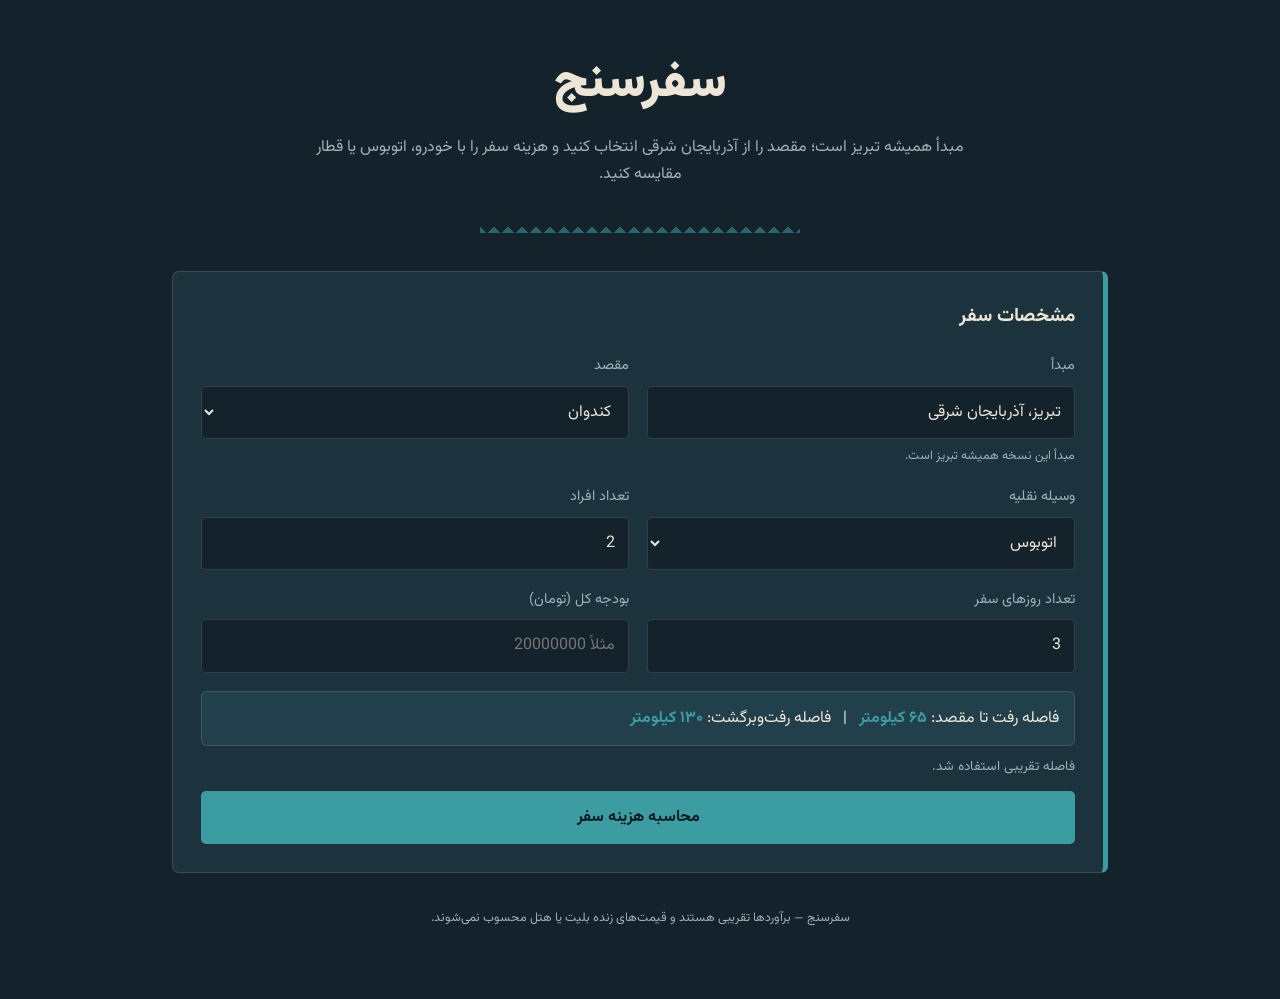
<file: index.html>
<!DOCTYPE html>
<html lang="fa" dir="rtl">
<head>
  <!-- ۱. پایه‌ای‌ترین تگ‌ها — همیشه اول -->
  <meta charset="UTF-8">
  <meta name="viewport" content="width=device-width, initial-scale=1.0">

  <!-- ۲. عنوان و توضیحات اصلی -->
  <title>سفرسنج — موتور تخمین هزینه سفر</title>
  <meta name="description" content="مبدأ تبریز. مقصد، بودجه و تعداد نفرات رو وارد کن، کل هزینه سفر رو با جزئیات ببین و بفهم کدوم شهر به‌صرفه‌تره.">

  <!-- ۳. Open Graph (لینکدین، فیسبوک، واتساپ) -->
  <meta property="og:type" content="website">
  <meta property="og:site_name" content="سفرسنج">
  <meta property="og:url" content="https://kowsarfgh.github.io/safarsanj/">
  <meta property="og:title" content="سفرسنج — موتور تخمین هزینه سفر">
  <meta property="og:description" content="مبدأ تبریز. مقصد، بودجه و تعداد نفرات رو وارد کن، کل هزینه سفر رو با جزئیات ببین و بفهم کدوم شهر به‌صرفه‌تره.">
  <meta property="og:image" content="https://kowsarfgh.github.io/safarsanj/preview.png">
  <meta property="og:image:width" content="1200">
  <meta property="og:image:height" content="627">
  <meta property="og:locale" content="fa_IR">

  <!-- ۴. Twitter / X -->
  <meta name="twitter:card" content="summary_large_image">
  <meta name="twitter:title" content="سفرسنج — موتور تخمین هزینه سفر">
  <meta name="twitter:description" content="مبدأ تبریز. مقصد، بودجه و تعداد نفرات رو وارد کن، کل هزینه سفر رو با جزئیات ببین.">
  <meta name="twitter:image" content="https://kowsarfgh.github.io/safarsanj/preview.png">

  <!-- ۵. فونت‌ها -->
  <link rel="preconnect" href="https://fonts.googleapis.com">
  <link rel="preconnect" href="https://fonts.gstatic.com" crossorigin>
  <link href="https://fonts.googleapis.com/css2?family=Vazirmatn:wght@400;500;600;700;900&display=swap" rel="stylesheet">

  <!-- ۶. استایل -->
  <link rel="stylesheet" href="style.css">
</head>
<body>

<div class="wrap">

  <header>
    <h1>سفرسنج</h1>
    <p>مبدأ همیشه تبریز است؛ مقصد را از آذربایجان شرقی انتخاب کنید و هزینه سفر را با خودرو، اتوبوس یا قطار مقایسه کنید.</p>
  </header>

  <div class="tile"></div>

  <section class="ticket">
    <h2>مشخصات سفر</h2>

    <form id="trip-form">
      <div class="field-grid">

        <div class="field">
          <label>مبدأ</label>
          <input value="تبریز، آذربایجان شرقی" readonly>
          <small>مبدأ این نسخه همیشه تبریز است.</small>
        </div>

        <div class="field">
          <label for="destination">مقصد</label>
          <select id="destination" required></select>
        </div>

        <div class="field">
          <label for="vehicle">وسیله نقلیه</label>
          <select id="vehicle" required></select>
        </div>

        <div class="field">
          <label for="people">تعداد افراد</label>
          <input type="number" id="people" min="1" value="2" required>
        </div>

        <div class="field">
          <label for="days">تعداد روزهای سفر</label>
          <input type="number" id="days" min="1" value="3" required>
        </div>

        <div class="field">
          <label for="budget">بودجه کل (تومان)</label>
          <input type="number" id="budget" min="0" placeholder="مثلاً 20000000" required>
        </div>

        <div class="field hidden" id="fuel-field">
          <label for="fuelPrice">قیمت بنزین (تومان/لیتر)</label>
          <input type="number" id="fuelPrice" min="0" value="10000" step="500">
          <small>مصرف پیش‌فرض خودرو: ۷.۵ لیتر در ۱۰۰ کیلومتر. قیمت بنزین قابل تغییر است.</small>
        </div>

      </div>

      <div class="distance-box">
        فاصله رفت تا مقصد: <strong id="distance-one-way">—</strong>
        &nbsp; | &nbsp;
        فاصله رفت‌وبرگشت: <strong id="distance-round">—</strong>
      </div>

      <p class="status" id="fetch-status"></p>

      <button class="btn" id="submit-btn" type="submit">محاسبه هزینه سفر</button>
    </form>
  </section>

  <section id="results">
    <h2>نتیجه تحلیل</h2>
    <p id="results-sub" class="note"></p>

    <div class="summary-grid" id="summary-grid"></div>
    <div class="tier-grid" id="tier-grid"></div>
    <div class="recommend" id="recommend"></div>

    <div class="compare">
      <table>
        <thead>
          <tr>
            <th>مقصد</th>
            <th>مسافت رفت</th>
            <th>هزینه</th>
            <th>درصد بودجه</th>
            <th>به‌صرفه بودن</th>
            <th>تعداد جاذبه</th>
          </tr>
        </thead>
        <tbody id="comparison-body"></tbody>
      </table>
    </div>

    <p class="note">
      هزینه اقامت، غذا، تفریح و خرید «برآوردی» هستند؛ فاصله جاده‌ای در صورت دسترسی از OSRM/OpenStreetMap دریافت می‌شود.
      هزینه خودرو بر اساس رفت‌وبرگشت، مصرف ۷.۵ لیتر در ۱۰۰ کیلومتر و قیمت بنزین واردشده محاسبه می‌شود.
    </p>
  </section>

  <footer>
    سفرسنج — برآوردها تقریبی هستند و قیمت‌های زنده بلیت یا هتل محسوب نمی‌شوند.
  </footer>

</div>

<script src="app.js"></script>

</body>
</html>
</file>
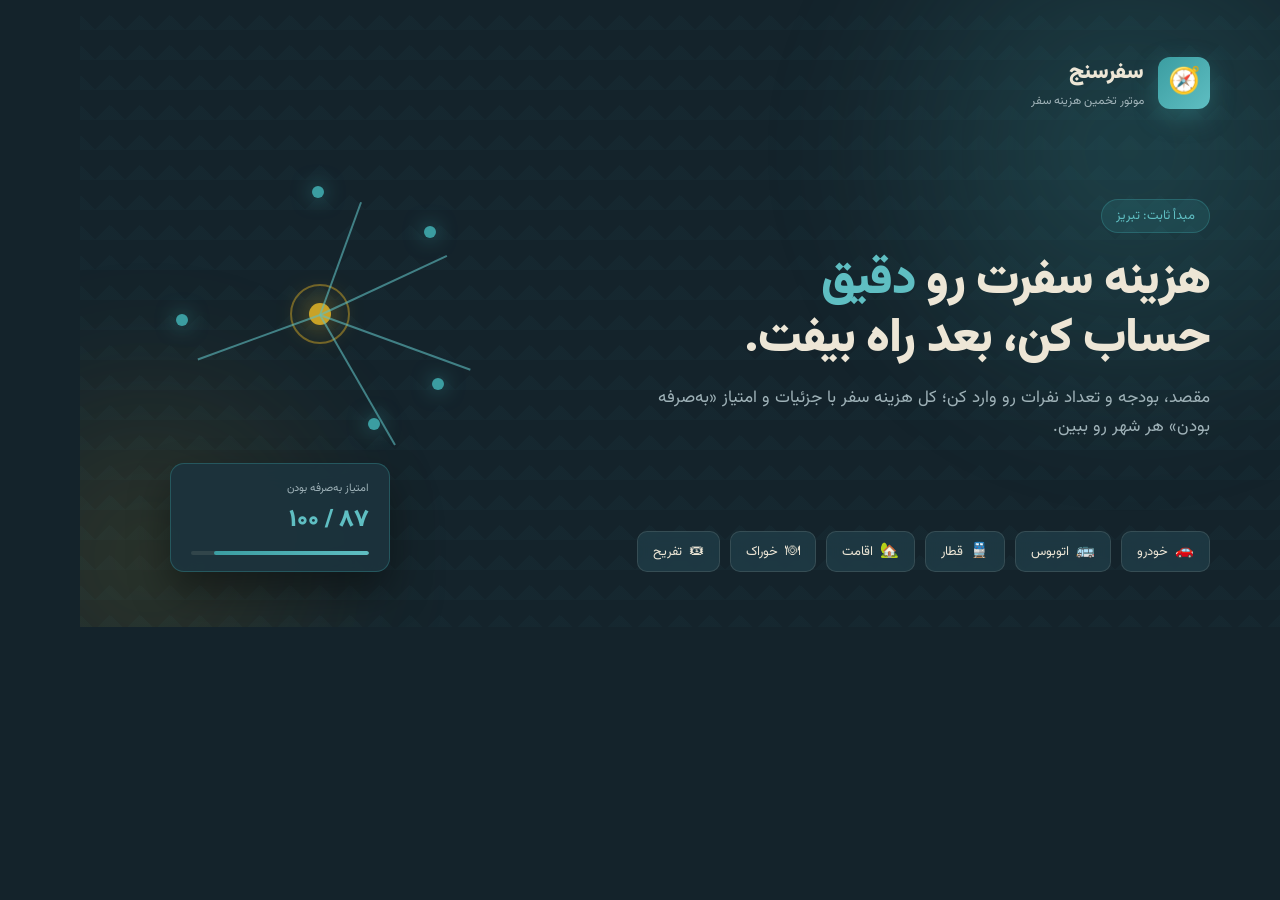
<file: preview.html>
<!DOCTYPE html>
<html lang="fa" dir="rtl">
<head>
<meta charset="UTF-8">
<title>سفرسنج — پیش‌نمایش</title>
<link href="https://fonts.googleapis.com/css2?family=Vazirmatn:wght@400;600;700;900&display=swap" rel="stylesheet">
<style>
  * { margin: 0; padding: 0; box-sizing: border-box; }

  html, body {
    width: 1200px;
    height: 627px;
    overflow: hidden;
  }

  body {
    background: #14232B;
    color: #EDE6D6;
    font-family: 'Vazirmatn', sans-serif;
    position: relative;
  }

  .tile-bg {
    position: absolute;
    inset: 0;
    background-image:
      linear-gradient(45deg, rgba(59,157,161,0.06) 25%, transparent 25%),
      linear-gradient(-45deg, rgba(59,157,161,0.06) 25%, transparent 25%);
    background-size: 30px 30px;
    opacity: 0.7;
  }

  .glow {
    position: absolute;
    top: -200px;
    right: -200px;
    width: 700px;
    height: 700px;
    background: radial-gradient(circle, rgba(59,157,161,0.25) 0%, transparent 65%);
    filter: blur(40px);
  }

  .glow-gold {
    position: absolute;
    bottom: -180px;
    left: -180px;
    width: 500px;
    height: 500px;
    background: radial-gradient(circle, rgba(201,162,39,0.15) 0%, transparent 70%);
    filter: blur(50px);
  }

  .content {
    position: relative;
    z-index: 2;
    padding: 55px 70px 55px 480px;
    height: 100%;
    display: flex;
    flex-direction: column;
    justify-content: space-between;
  }

  .logo {
    display: flex;
    align-items: center;
    gap: 14px;
  }

  .logo-mark {
    width: 52px;
    height: 52px;
    border-radius: 12px;
    background: linear-gradient(135deg, #3B9DA1 0%, #5FBEC2 100%);
    display: flex;
    align-items: center;
    justify-content: center;
    font-size: 26px;
    box-shadow: 0 8px 24px rgba(59,157,161,0.35);
  }

  .logo-name {
    font-size: 22px;
    font-weight: 900;
    color: #EDE6D6;
    letter-spacing: -0.01em;
  }

  .logo-tag {
    font-size: 12px;
    color: #9FB2B8;
    margin-top: 2px;
  }

  .hero {
    max-width: 640px;
  }

  .badge {
    display: inline-block;
    font-size: 13px;
    padding: 6px 14px;
    border-radius: 999px;
    background: rgba(59,157,161,0.16);
    border: 1px solid rgba(59,157,161,0.35);
    color: #5FBEC2;
    margin-bottom: 20px;
  }

  h1 {
    font-size: 48px;
    font-weight: 900;
    line-height: 1.2;
    margin-bottom: 16px;
    letter-spacing: -0.02em;
  }

  h1 .accent {
    color: #5FBEC2;
  }

  .subtitle {
    font-size: 17px;
    color: #9FB2B8;
    line-height: 1.7;
    max-width: 560px;
  }

  .icons {
    display: flex;
    gap: 10px;
    flex-wrap: wrap;
  }

  .icon-chip {
    display: flex;
    align-items: center;
    gap: 7px;
    padding: 8px 15px;
    background: rgba(34,64,76,0.7);
    border: 1px solid rgba(237,230,214,0.12);
    border-radius: 10px;
    font-size: 13px;
    color: #EDE6D6;
    backdrop-filter: blur(8px);
  }

  .icon-chip .emoji {
    font-size: 15px;
  }

  .map-visual {
    position: absolute;
    top: 50%;
    left: 40px;
    transform: translateY(-50%);
    width: 400px;
    height: 400px;
  }

  .node {
    position: absolute;
    border-radius: 50%;
    background: #3B9DA1;
    box-shadow: 0 0 20px rgba(59,157,161,0.8);
  }

  .node.origin {
    width: 22px;
    height: 22px;
    background: #C9A227;
    box-shadow: 0 0 30px rgba(201,162,39,0.9);
    top: 50%;
    left: 50%;
    transform: translate(-50%, -50%);
  }

  .node.dest {
    width: 12px;
    height: 12px;
  }

  .route {
    position: absolute;
    background: rgba(95,190,194,0.6);
    height: 2px;
    transform-origin: left center;
  }

  .pulse {
    position: absolute;
    width: 60px;
    height: 60px;
    border-radius: 50%;
    border: 2px solid rgba(201,162,39,0.5);
    top: 50%;
    left: 50%;
    transform: translate(-50%, -50%);
    animation: pulse 3s ease-out infinite;
  }

  @keyframes pulse {
    0% { opacity: 1; transform: translate(-50%, -50%) scale(0.5); }
    100% { opacity: 0; transform: translate(-50%, -50%) scale(2.5); }
  }

  .floating-card {
    position: absolute;
    left: 90px;
    bottom: 55px;
    background: rgba(28,51,61,0.9);
    border: 1px solid rgba(59,157,161,0.35);
    border-radius: 14px;
    padding: 16px 20px;
    backdrop-filter: blur(12px);
    box-shadow: 0 20px 40px rgba(0,0,0,0.4);
    min-width: 220px;
    z-index: 3;
  }

  .floating-card .label {
    font-size: 11px;
    color: #9FB2B8;
    margin-bottom: 4px;
  }

  .floating-card .value {
    font-size: 24px;
    font-weight: 900;
    color: #5FBEC2;
  }

  .floating-card .bar {
    height: 4px;
    background: rgba(237,230,214,0.1);
    border-radius: 999px;
    margin-top: 12px;
    overflow: hidden;
  }

  .floating-card .bar-fill {
    height: 100%;
    width: 87%;
    background: linear-gradient(90deg, #3B9DA1, #5FBEC2);
    border-radius: 999px;
  }
</style>
</head>
<body>

<div class="tile-bg"></div>
<div class="glow"></div>
<div class="glow-gold"></div>

<!-- نقشه استایلایز -->
<div class="map-visual">
  <div class="node origin"></div>
  <div class="pulse"></div>

  <div class="route" style="top:50%; left:50%; width:140px; transform:rotate(-25deg);"></div>
  <div class="route" style="top:50%; left:50%; width:160px; transform:rotate(20deg);"></div>
  <div class="route" style="top:50%; left:50%; width:120px; transform:rotate(-70deg);"></div>
  <div class="route" style="top:50%; left:50%; width:150px; transform:rotate(60deg);"></div>
  <div class="route" style="top:50%; left:50%; width:130px; transform:rotate(160deg);"></div>

  <div class="node dest" style="top:28%; left:76%;"></div>
  <div class="node dest" style="top:66%; left:78%;"></div>
  <div class="node dest" style="top:18%; left:48%;"></div>
  <div class="node dest" style="top:76%; left:62%;"></div>
  <div class="node dest" style="top:50%; left:14%;"></div>
</div>

<!-- کارت شناور -->
<div class="floating-card">
  <div class="label">امتیاز به‌صرفه بودن</div>
  <div class="value">۸۷ / ۱۰۰</div>
  <div class="bar"><div class="bar-fill"></div></div>
</div>

<!-- محتوای اصلی -->
<div class="content">

  <div class="logo">
    <div class="logo-mark">🧭</div>
    <div>
      <div class="logo-name">سفرسنج</div>
      <div class="logo-tag">موتور تخمین هزینه سفر</div>
    </div>
  </div>

  <div class="hero">
    <span class="badge">مبدأ ثابت: تبریز</span>
    <h1>
      هزینه سفرت رو <span class="accent">دقیق</span><br>
      حساب کن، بعد راه بیفت.
    </h1>
    <p class="subtitle">
      مقصد، بودجه و تعداد نفرات رو وارد کن؛ کل هزینه سفر با جزئیات
      و امتیاز «به‌صرفه بودن» هر شهر رو ببین.
    </p>
  </div>

  <div class="icons">
    <div class="icon-chip"><span class="emoji">🚗</span> خودرو</div>
    <div class="icon-chip"><span class="emoji">🚌</span> اتوبوس</div>
    <div class="icon-chip"><span class="emoji">🚆</span> قطار</div>
    <div class="icon-chip"><span class="emoji">🏡</span> اقامت</div>
    <div class="icon-chip"><span class="emoji">🍽</span> خوراک</div>
    <div class="icon-chip"><span class="emoji">🎟</span> تفریح</div>
  </div>

</div>

</body>
</html>
</file>
<file: style.css>
/* 
   توکن‌های طراحی — الهام از کاشی مسجد کبود تبریز
    */
   :root {
    --bg: #14232B;
    --surface: #1C333D;
    --surface-2: #22404C;
    --turquoise: #3B9DA1;
    --gold: #C9A227;
    --red: #A6473C;
    --ink: #EDE6D6;
    --dim: #9FB2B8;
    --border: rgba(237, 230, 214, 0.14);
  }
  
  * { box-sizing: border-box; }
  
  body {
    margin: 0;
    background: var(--bg);
    color: var(--ink);
    font-family: Vazirmatn, sans-serif;
    line-height: 1.7;
  }
  
  .wrap {
    max-width: 980px;
    margin: auto;
    padding: 42px 22px 70px;
  }
  
  /* 
     هدر
      */
  header {
    text-align: center;
    margin-bottom: 25px;
  }
  
  h1 {
    font-size: clamp(2rem, 5vw, 3.1rem);
    margin: 0 0 8px;
    font-weight: 900;
  }
  
  header p {
    color: var(--dim);
    margin: 0 auto;
    max-width: 650px;
  }
  
  .tile {
    height: 14px;
    max-width: 320px;
    margin: 30px auto 38px;
    background-image:
      linear-gradient(45deg, var(--turquoise) 25%, transparent 25%),
      linear-gradient(-45deg, var(--turquoise) 25%, transparent 25%);
    background-size: 14px 14px;
    opacity: 0.55;
  }
  
  /* 
     کارت‌های اصلی
      */
  .ticket,
  .panel {
    background: var(--surface);
    border: 1px solid var(--border);
    border-radius: 7px;
    padding: 28px;
    margin-bottom: 28px;
  }
  
  .ticket {
    border-right: 5px solid var(--turquoise);
  }
  
  h2 {
    font-size: 1.2rem;
    margin: 0 0 22px;
  }
  
  /* 
     فرم
      */
  .field-grid {
    display: grid;
    grid-template-columns: repeat(2, 1fr);
    gap: 18px;
  }
  
  @media (max-width: 650px) {
    .field-grid { grid-template-columns: 1fr; }
  }
  
  .field {
    display: flex;
    flex-direction: column;
    gap: 7px;
  }
  
  .field label {
    font-size: 0.9rem;
    color: var(--dim);
  }
  
  input,
  select {
    width: 100%;
    background: var(--bg);
    border: 1px solid var(--border);
    border-radius: 5px;
    padding: 12px 13px;
    color: var(--ink);
    font: inherit;
  }
  
  input:focus,
  select:focus {
    outline: 2px solid var(--turquoise);
  }
  
  small {
    color: var(--dim);
    font-size: 0.78rem;
  }
  
  .hidden { display: none !important; }
  
  .distance-box {
    background: var(--surface-2);
    border: 1px solid var(--border);
    border-radius: 6px;
    padding: 13px 15px;
    margin-top: 18px;
  }
  
  .distance-box strong { color: var(--turquoise); }
  
  .status {
    min-height: 25px;
    color: var(--dim);
    font-size: 0.84rem;
    margin: 10px 0;
  }
  
  .btn {
    width: 100%;
    border: 0;
    border-radius: 5px;
    background: var(--turquoise);
    color: #0D1A1F;
    padding: 14px;
    font: 700 1rem Vazirmatn;
    cursor: pointer;
  }
  
  .btn:disabled {
    opacity: 0.55;
    cursor: wait;
  }
  
  /* 
     نتایج
      */
  #results { display: none; }
  #results.visible { display: block; }
  
  .summary-grid {
    display: grid;
    grid-template-columns: repeat(3, 1fr);
    gap: 14px;
    margin-bottom: 18px;
  }
  
  @media (max-width: 700px) {
    .summary-grid { grid-template-columns: 1fr; }
  }
  
  .summary-card {
    background: var(--surface);
    border: 1px solid var(--border);
    border-radius: 7px;
    padding: 19px;
  }
  
  .summary-card .label {
    color: var(--dim);
    font-size: 0.82rem;
  }
  
  .summary-card .value {
    font-size: 1.25rem;
    font-weight: 900;
    margin-top: 4px;
  }
  
  /* 
     کارت‌های سه‌سطحی
     */
  .tier-grid {
    display: grid;
    grid-template-columns: repeat(3, 1fr);
    gap: 15px;
  }
  
  @media (max-width: 760px) {
    .tier-grid { grid-template-columns: 1fr; }
  }
  
  .tier-card {
    background: var(--surface);
    border: 1px solid var(--border);
    border-top: 3px solid var(--accent);
    border-radius: 7px;
    padding: 20px;
  }
  
  .tier-card.economic { --accent: var(--turquoise); }
  .tier-card.normal   { --accent: var(--gold); }
  .tier-card.luxury   { --accent: var(--red); }
  
  .tier-name {
    color: var(--accent);
    font-weight: 700;
    margin: 0;
  }
  
  .total {
    font-size: 1.45rem;
    font-weight: 900;
    margin: 4px 0;
  }
  
  .per {
    font-size: 0.82rem;
    color: var(--dim);
  }
  
  ul {
    list-style: none;
    padding: 0;
    margin: 16px 0 0;
  }
  
  li {
    display: flex;
    justify-content: space-between;
    gap: 10px;
    color: var(--dim);
    font-size: 0.84rem;
    padding: 3px 0;
  }
  
  li span:last-child { color: var(--ink); }
  
  .badge {
    display: inline-block;
    margin-top: 13px;
    padding: 5px 10px;
    border-radius: 4px;
    font-size: 0.78rem;
  }
  
  .badge.ok   { background: rgba(59, 157, 161, 0.16); color: #6FC4C7; }
  .badge.over { background: rgba(166, 71, 60, 0.16);  color: #D98F86; }
  
  .note {
    font-size: 0.8rem;
    color: var(--dim);
    margin-top: 16px;
  }
  
  /*
     پیشنهاد
      */
  .recommend {
    background: var(--surface);
    border-right: 4px solid var(--gold);
    padding: 20px;
    border-radius: 7px;
    margin-top: 18px;
  }
  
  .recommend h3 { margin: 0 0 6px; }
  
  /* 
     جدول مقایسه
      */
  .compare {
    overflow: auto;
    margin-top: 18px;
  }
  
  .compare table {
    width: 100%;
    border-collapse: collapse;
    min-width: 650px;
  }
  
  .compare th,
  .compare td {
    border-bottom: 1px solid var(--border);
    padding: 10px;
    text-align: right;
  }
  
  .compare th {
    color: var(--dim);
    font-size: 0.82rem;
  }
  
  .compare td { font-size: 0.85rem; }
  
  .best {
    color: #6FC4C7;
    font-weight: 700;
  }
  
  /* 
     فوتر
      */
  footer {
    text-align: center;
    color: var(--dim);
    font-size: 0.78rem;
    margin-top: 35px;
  }
</file>
